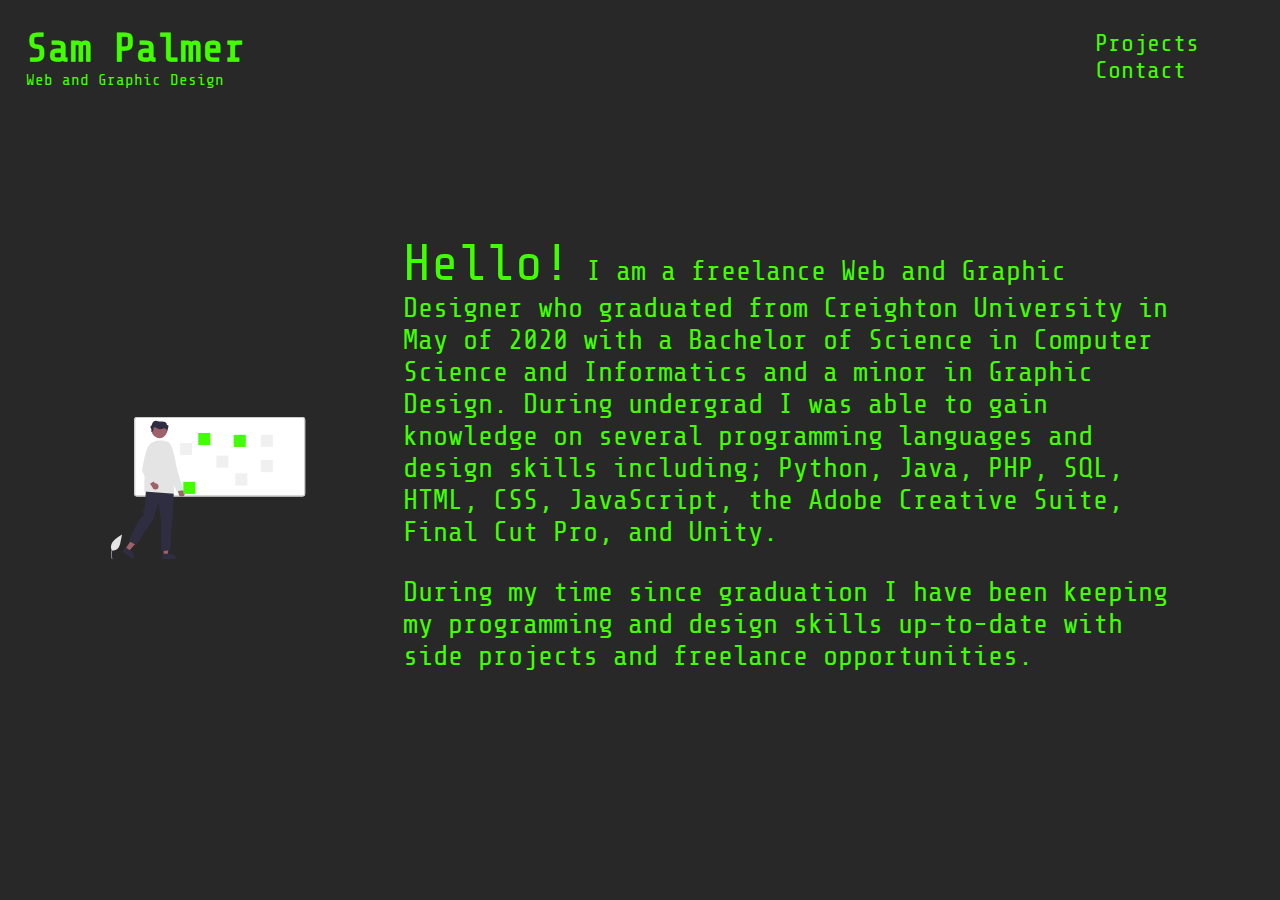
<file: index.html>
<!DOCTYPE html>
<html lang="en" dir="ltr">

<head>
  <meta charset="utf-8">
  <link rel="preconnect" href="https://fonts.googleapis.com">
  <link rel="preconnect" href="https://fonts.gstatic.com" crossorigin>
  <link href="https://fonts.googleapis.com/css2?family=Share+Tech+Mono&display=swap" rel="stylesheet">
  <link rel="stylesheet" href="css/style.css">
  <title>Sam Palmer's Portfolio</title>
</head>

<body>
  <container class="header">
    <span class="title">
      <h1><a href="index.html">Sam Palmer</a></h1>
      <p>Web and Graphic Design</p>
    </span>
    <ul>
      <li><a href="projects.html">Projects</a></li>
      <li class="page"><a href="contact.html">Contact</a></li>
    </ul>
  </container>
  <container class="body">
    <container class="image">
      <svg xmlns="http://www.w3.org/2000/svg" data-name="Layer 1" width="774.02241" height="543.02745" viewBox="0 0 774.02241 543.02745" xmlns:xlink="http://www.w3.org/1999/xlink">
        <path id="b4563b74-9daa-461f-b9e9-3e2f4623f9b3-1024" data-name="Path 461"
          d="M249.49611,685.62819a22.728,22.728,0,0,0,21.947-3.866c7.687-6.452,10.1-17.081,12.058-26.924l5.8-29.112-12.143,8.362c-8.733,6.013-17.662,12.219-23.709,20.929s-8.686,20.6-3.828,30.024" transform="translate(-212.9888 -178.48628)"
          fill="#e4e4e4" />
        <path id="bfa8049b-ba58-4877-9a46-b8dff86a45d8-1025" data-name="Path 462"
          d="M250.53412,720.87417c-1.229-8.953-2.493-18.02-1.631-27.069.766-8.036,3.217-15.885,8.209-22.321a37.13192,37.13192,0,0,1,9.527-8.633c.953-.6,1.829.909.881,1.507a35.29989,35.29989,0,0,0-13.963,16.847c-3.04,7.732-3.528,16.161-3,24.374.317,4.967.988,9.9,1.665,14.83a.9.9,0,0,1-.61,1.074.878.878,0,0,1-1.074-.61Z"
          transform="translate(-212.9888 -178.48628)" fill="#f0f0f0" />
        <path d="M976.424,481.28168H346.17212a10.59938,10.59938,0,0,1-10.58725-10.58725V189.07353a10.59937,10.59937,0,0,1,10.58725-10.58725H976.424a10.59937,10.59937,0,0,1,10.58725,10.58725v281.6209A10.59938,10.59938,0,0,1,976.424,481.28168Z"
          transform="translate(-212.9888 -178.48628)" fill="#fff" />
        <path
          d="M976.424,481.28168H346.17212a10.59938,10.59938,0,0,1-10.58725-10.58725V189.07353a10.59937,10.59937,0,0,1,10.58725-10.58725H976.424a10.59937,10.59937,0,0,1,10.58725,10.58725v281.6209A10.59938,10.59938,0,0,1,976.424,481.28168ZM346.17212,182.72118a6.3593,6.3593,0,0,0-6.35235,6.35235v281.6209a6.3593,6.3593,0,0,0,6.35235,6.35235H976.424a6.3593,6.3593,0,0,0,6.35235-6.35235V189.07353a6.3593,6.3593,0,0,0-6.35235-6.35235Z"
          transform="translate(-212.9888 -178.48628)" fill="#cacaca" />
        <rect x="507.74409" y="215" width="46" height="46" fill="#f0f0f0" />
        <rect x="296.74409" y="99" width="46" height="46" fill="#f0f0f0" />
        <rect x="501.74409" y="68" width="46" height="46" fill="#41FF00" />
        <rect x="366.74409" y="61" width="46" height="46" fill="#41FF00" />
        <rect x="435.74409" y="147" width="46" height="46" fill="#f0f0f0" />
        <rect x="604.74409" y="68" width="46" height="46" fill="#f0f0f0" />
        <rect x="604.74409" y="164" width="46" height="46" fill="#f0f0f0" />
        <path d="M528.526,471.61878a11.91482,11.91482,0,0,0-11.52148-14.17914l-10.0607-25.30057L490.07753,434.503,504.787,470.03273a11.97942,11.97942,0,0,0,23.73895,1.58605Z" transform="translate(-212.9888 -178.48628)" fill="#9f616a" />
        <path d="M497.45278,462.729l-5.22609-12.46216-32.56676-61.99118,1.77077-114.706.34-.045c20.83854-2.75323,34.93787,93.26307,35.52813,97.35214l20.57642,70.37242,4.89814,15.51129Z" transform="translate(-212.9888 -178.48628)" fill="#e4e4e4" />
        <polygon points="234.424 526.119 250.258 526.118 257.79 465.043 234.421 465.044 234.424 526.119" fill="#9f616a" />
        <path d="M443.37328,699.43529l31.18316-.00126h.00126a19.87342,19.87342,0,0,1,19.87235,19.872v.64577l-51.05582.00189Z" transform="translate(-212.9888 -178.48628)" fill="#2f2e41" />
        <polygon points="88.834 501.994 101.826 511.047 142.925 465.246 123.751 451.885 88.834 501.994" fill="#9f616a" />
        <path d="M301.46514,673.92979l25.58432,17.82784.001.00072a19.87342,19.87342,0,0,1,4.9421,27.66557l-.36922.52981-41.88881-29.18946Z" transform="translate(-212.9888 -178.48628)" fill="#2f2e41" />
        <path
          d="M438.71014,690.24909l-.68423-114.57168L428.063,503.636l-18.57479,63.35382-.03612.052-67.3126,97.723-26.192-13.27065.14349-.341c1.60068-3.80715,39.318-93.22462,49.456-93.22462a5.475,5.475,0,0,0,4.66418-2.04958c2.97555-3.97335.55239-12.40468.52754-12.48934-2.90215-12.03422,4.39488-16.13261,5.84819-16.81684l3.90908-80.6949.40522.028,105.97355,7.43334L482.42884,554.2294l-9.56369,132.18613-.32853.03728Z"
          transform="translate(-212.9888 -178.48628)" fill="#2f2e41" />
        <path d="M488.49391,471.22008l-.45823-.03728-113.9719-9.187.28134-37.71033,5.5783-98.46314.03165-.06834L402.67233,276.435l16.10368-7.292,23.49508-1.23643.05727.01437,21.442,5.3123,22.30525,160.11958Z"
          transform="translate(-212.9888 -178.48628)" fill="#e4e4e4" />
        <circle cx="431.55925" cy="228.93689" r="30.00755" transform="translate(-269.91499 56.57066) rotate(-28.6632)" fill="#9f616a" />
        <path
          d="M401.381,236.46944V224.77777s-9.42864-11.10462.94287-13.90188c0,0,2.82859-27.97264,27.34307-14.91875,0,0,33.94314-5.59452,30.17168,13.98632,0,0,8.48578-5.11192,5.65718,7.942L460.02517,238.913s2.642-13.89025-5.84379-15.7551l-4.71433-2.79726s-13.2001,13.0539-33.00026-2.79727c0,0-8.48578-2.02533-7.54292,6.36646S401.381,236.46944,401.381,236.46944Z"
          transform="translate(-212.9888 -178.48628)" fill="#2f2e41" />
        <path d="M428.4349,443.059A11.91485,11.91485,0,0,0,414.556,431.17756l-14.43764-23.08443-16.16823,5.35223,20.8466,32.31332A11.97942,11.97942,0,0,0,428.4349,443.059Z" transform="translate(-212.9888 -178.48628)" fill="#9f616a" />
        <path d="M391.14526,435.78224l-26.11977-53.03056.02311-.12893c.10524-.58715,10.61935-58.96651,18.66081-80.425,8.09232-21.59441,19.16912-25.93007,19.63667-26.104l.23377-.087,9.932,9.5268-13.7582,91.83209,14.83017,44.28934Z"
          transform="translate(-212.9888 -178.48628)" fill="#e4e4e4" />
        <rect x="309.74409" y="247" width="46" height="46" fill="#41FF00" />
        <path d="M594.9888,721.48628h-381a1,1,0,1,1,0-2h381a1,1,0,0,1,0,2Z" transform="translate(-212.9888 -178.48628)" fill="#cacaca" />
      </svg>
    </container>
    <container class="about">
      <p><span class="bold">Hello!</span> I am a freelance Web and Graphic Designer who graduated from
        Creighton University in May of 2020 with a Bachelor of Science in Computer
        Science and Informatics and a minor in Graphic Design. During undergrad I was able to gain
        knowledge on several programming languages and design skills including;
        Python, Java, PHP, SQL, HTML, CSS, JavaScript, the Adobe Creative Suite,
        Final Cut Pro, and Unity.</p>
      <p>During my time since graduation I have been keeping my programming and design skills
        up-to-date with side projects and freelance opportunities.</p>
    </container>
  </container>
</body>

</html>
</file>
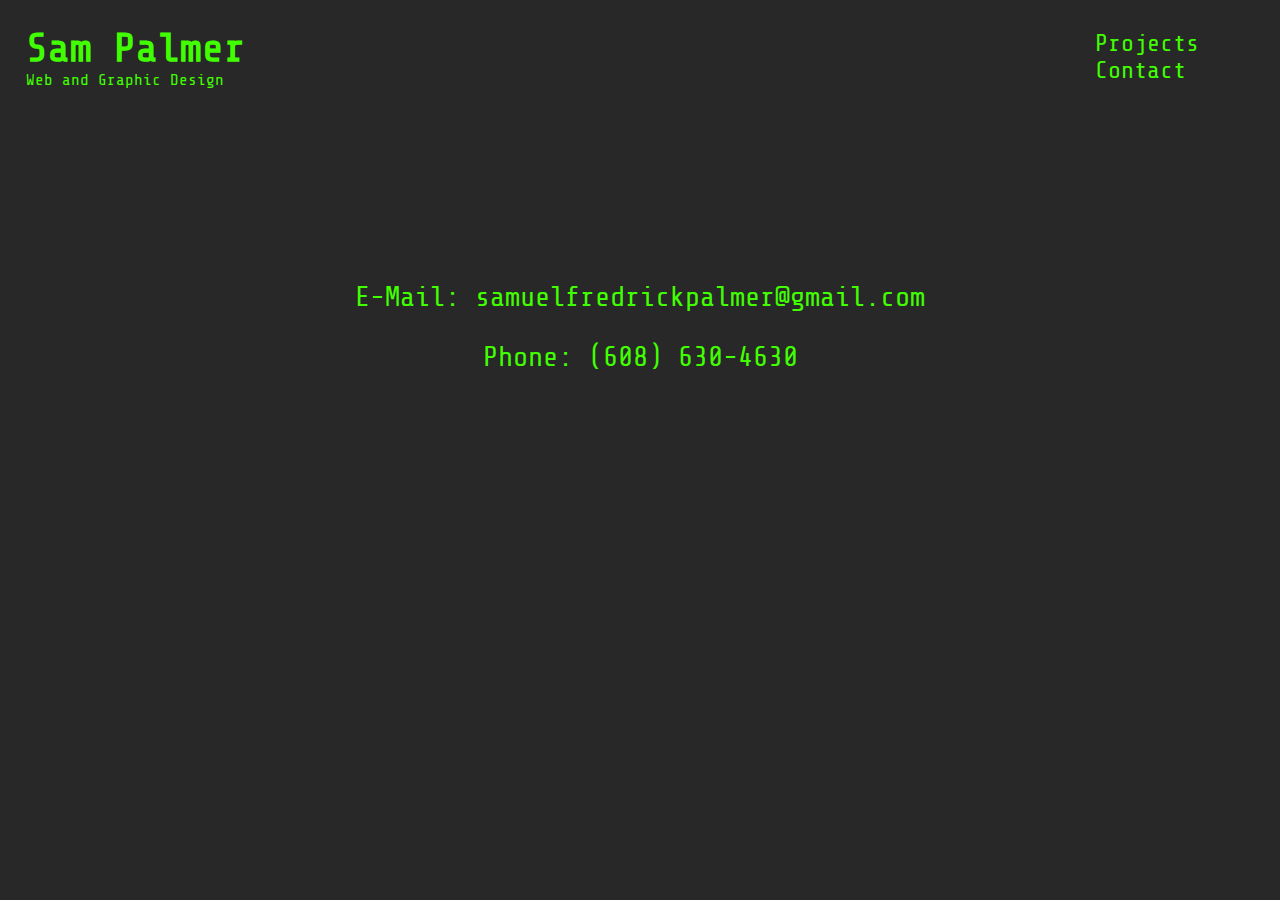
<file: contact.html>
<!DOCTYPE html>
<html lang="en" dir="ltr">

<head>
  <meta charset="utf-8">
  <link rel="preconnect" href="https://fonts.googleapis.com">
  <link rel="preconnect" href="https://fonts.gstatic.com" crossorigin>
  <link href="https://fonts.googleapis.com/css2?family=Share+Tech+Mono&display=swap" rel="stylesheet">
  <link rel="stylesheet" href="css/style.css">
  <title>Contact</title>
</head>

<body>
  <container class="header">
    <span class="title">
      <h1><a href="index.html">Sam Palmer</a></h1>
      <p>Web and Graphic Design</p>
    </span>
    <ul>
      <li><a href="projects.html">Projects</a></li>
      <li><a href="contact.html">Contact</a></li>
    </ul>
  </container>
  <container class="contact">
    <div><a href="mailto:samuelfredrickpalmer@gmail.com?subject=Contact">E-Mail: samuelfredrickpalmer@gmail.com</a></div>
    <div>
      <p>Phone: (608) 630-4630</p>
    </div>
  </container>
</body>

</html>
</file>
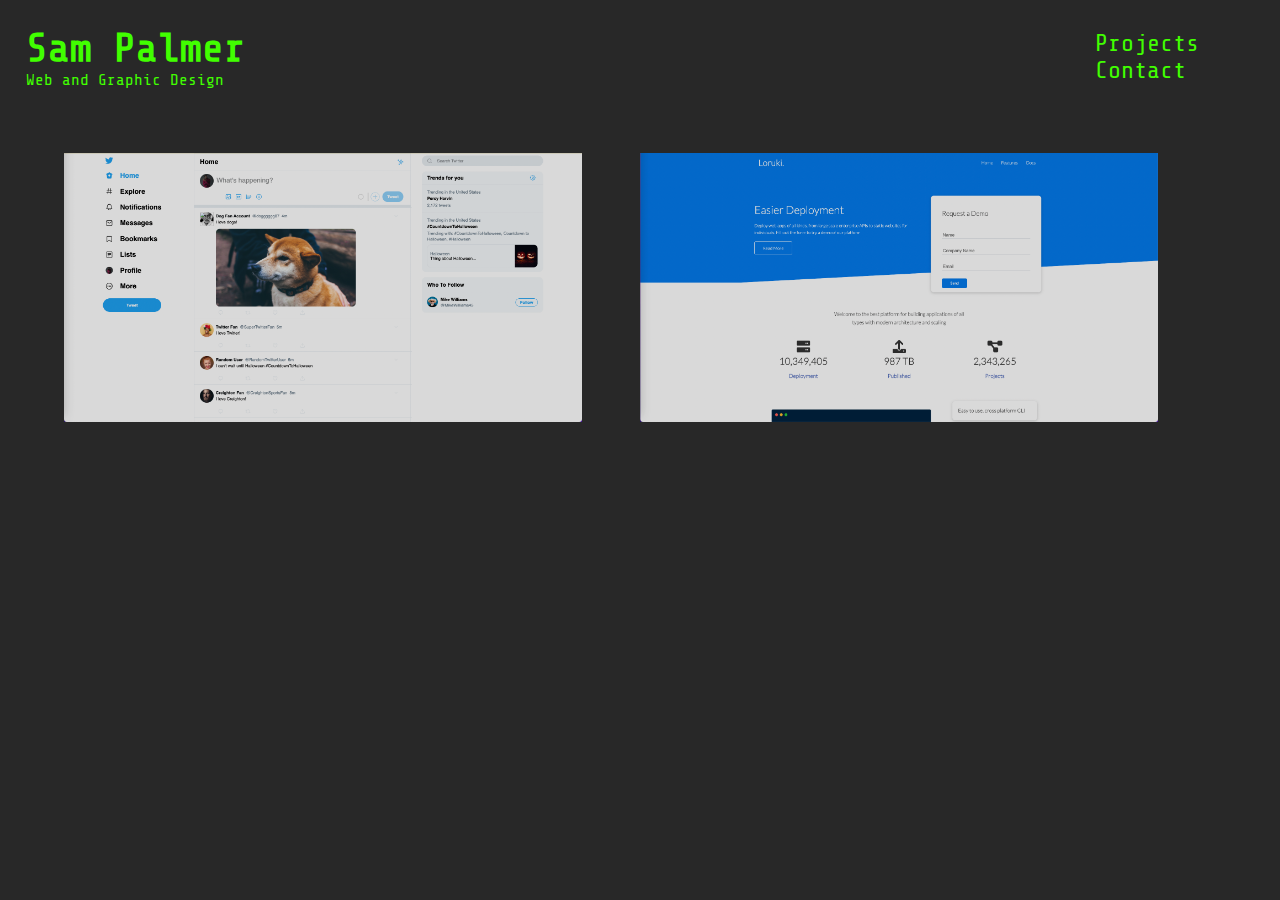
<file: projects.html>
<!DOCTYPE html>
<html lang="en" dir="ltr">

<head>
  <meta charset="utf-8">
  <link rel="preconnect" href="https://fonts.googleapis.com">
  <link rel="preconnect" href="https://fonts.gstatic.com" crossorigin>
  <link href="https://fonts.googleapis.com/css2?family=Share+Tech+Mono&display=swap" rel="stylesheet">
  <link rel="stylesheet" href="css/style.css">
  <title>Projects</title>
</head>

<body>
  <container class="header">
    <span class="title">
      <h1><a href="index.html">Sam Palmer</a></h1>
      <p>Web and Graphic Design</p>
    </span>
    <ul>
      <li><a href="projects.html">Projects</a></li>
      <li><a href="contact.html">Contact</a></li>
    </ul>
  </container>
  <container class="projects">
    <span class="tile">
      <a href="https://sandboni.github.io/twitterReplica/"><img src="assets/TwitterScreengrab.png"
          alt="TwitterReplica"></a>
    </span>
    <span class="tile">
      <a href="https://sandboni.github.io/cloudhostingMock/"><img src="assets/LorukiScreengrab.png"
          alt="MockCloudHosting"></a>
    </span>
  </container>
</body>

</html>
</file>
<file: css/style.css>
body {
  margin: 0;
  padding: 0;
  background-color: #282828;
  color: #41FF00;
}

.header {
  display: flex;
  align-items: center;
  justify-content: space-between;
}

.title {
  margin-left: 2%;
  margin-top: 2%;
}

.title h1 {
  margin: 0;
  font-size: 2.5rem;
  font-family: "Share Tech Mono";
}

.title h1 a:active {
  color: #41FF00;
  text-decoration: none;
}

.title h1 a:link {
  color: #41FF00;
  text-decoration: none;
}

.title h1 a:visited {
  color: #41FF00;
  text-decoration: none;
}

.title h1 a:hover {
  color: gray;
  text-decoration: none;
}

.title p {
  margin: 0;
  font-family: "Share Tech Mono";
}

.header ul {
  margin: 0;
  padding: 0;
  margin-right: 1%;
  margin-top: 2%;
  width: 15%;
}

.header li {
  display: inline;
  font-family: "Share Tech Mono";
  font-size: 1.5rem;
  margin-left: 20px;
  color: #41FF00;
}

.header li a:active {
  color: #41FF00;
  text-decoration: none;
}

.header li a:link {
  color: #41FF00;
  text-decoration: none;
}

.header li a:visited {
  color: #41FF00;
  text-decoration: none;
}

.header li a:hover {
  color: gray;
  text-decoration: underline;
}

.body {
  display: flex;
  align-items: center;
  justify-content: space-between;
}

.image {
  margin-left: 8%;
  margin-top: 15%;
  width: 100%;
}

svg {
  width: 100%;
  height: 100%;
}

.bold {
  font-size: 3.2rem;
}

.about p:first-of-type {
  margin-top: 15%;
  margin-right: 10%;
  font-size: 1.75rem;
}

.about p {
  margin-left: 10%;
  margin-right: 10%;
  font-size: 1.75rem;
  font-family: "Share Tech Mono";
}

.skills p {
  margin-left: 15%;
  margin-right: 15%;
  font-size: 1.75rem;
}

.contact {
  display: flex;
  flex-direction: column;
  justify-content: center;
  align-items: center;
  margin-top: 15%;
  font-family: "Share Tech Mono";
  font-size: 1.75rem;
}

.contact a:active {
  color: #41FF00;
  text-decoration: none;
}

.contact a:link {
  color: #41FF00;
  text-decoration: none;
}

.contact a:visited {
  color: #41FF00;
  text-decoration: none;
}

.contact a:hover {
  color: gray;
  text-decoration: underline;
}

@media screen and (max-width: 1200px) {
  .image {
    display: none;
  }

  .about p:first-of-type {
    margin-top: 10%;
  }
}

@media screen and (max-width: 980px) {
  .title {
    width: 80%;
  }

  .header ul {
    width: 60%;
  }

  .header ul li {
    width: 100%;
    font-size: 2.75rem;
  }
}

.projects {
  display: flex;
  justify-content: space-between;
  align-items: center;
  margin: 5%;
}

.tile img{
  height: 20%;
  width: 90%;
  filter: brightness(85%);
}

.tile img:hover {
  filter: brightness(100%);
}
</file>
